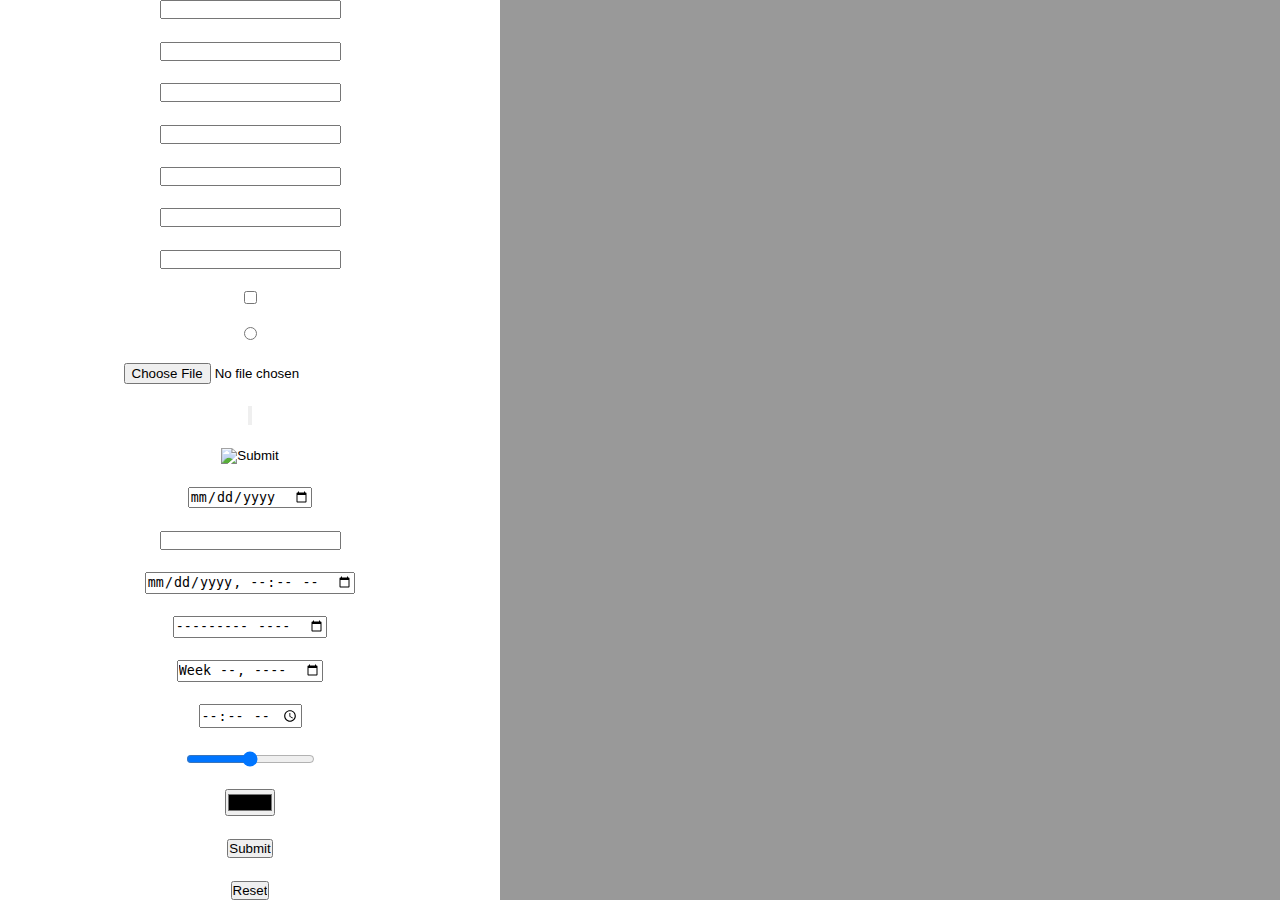
<file: html/index/index.html>
<!DOCTYPE html>
<html lang="ko">
<head>
    <meta charset="UTF-8">
    <meta name="viewport" content="width=device-width, initial-scale=1.0">
    <link rel="stylesheet" href="./css/style.css">
    <script src="js/jquery-3.6.1.min.js"></script>
    <script src="js/jquery-ui.min.js"></script>
    <script src="js/script.js"></script>
    <title>-</title>
</head>
<body>
    <div class="form-box">
        <form accept="" method="post">
            <input type="text">
            <input type="password">
            <input type="tel">
            <input type="number">
            <input type="url">
            <input type="search">
            <input type="email">
            <input type="checkbox">
            <input type="radio">
            <input type="file">
            <input type="button">
            <input type="image">
            <input type="hidden">
            <input type="date">
            <input type="datetime">
            <input type="datetime-local">
            <input type="month">
            <input type="week">
            <input type="time">
            <input type="range">
            <input type="color">
            <input type="submit">
            <input type="reset">
        </form>
    </div>
</body>
</html>
</file>
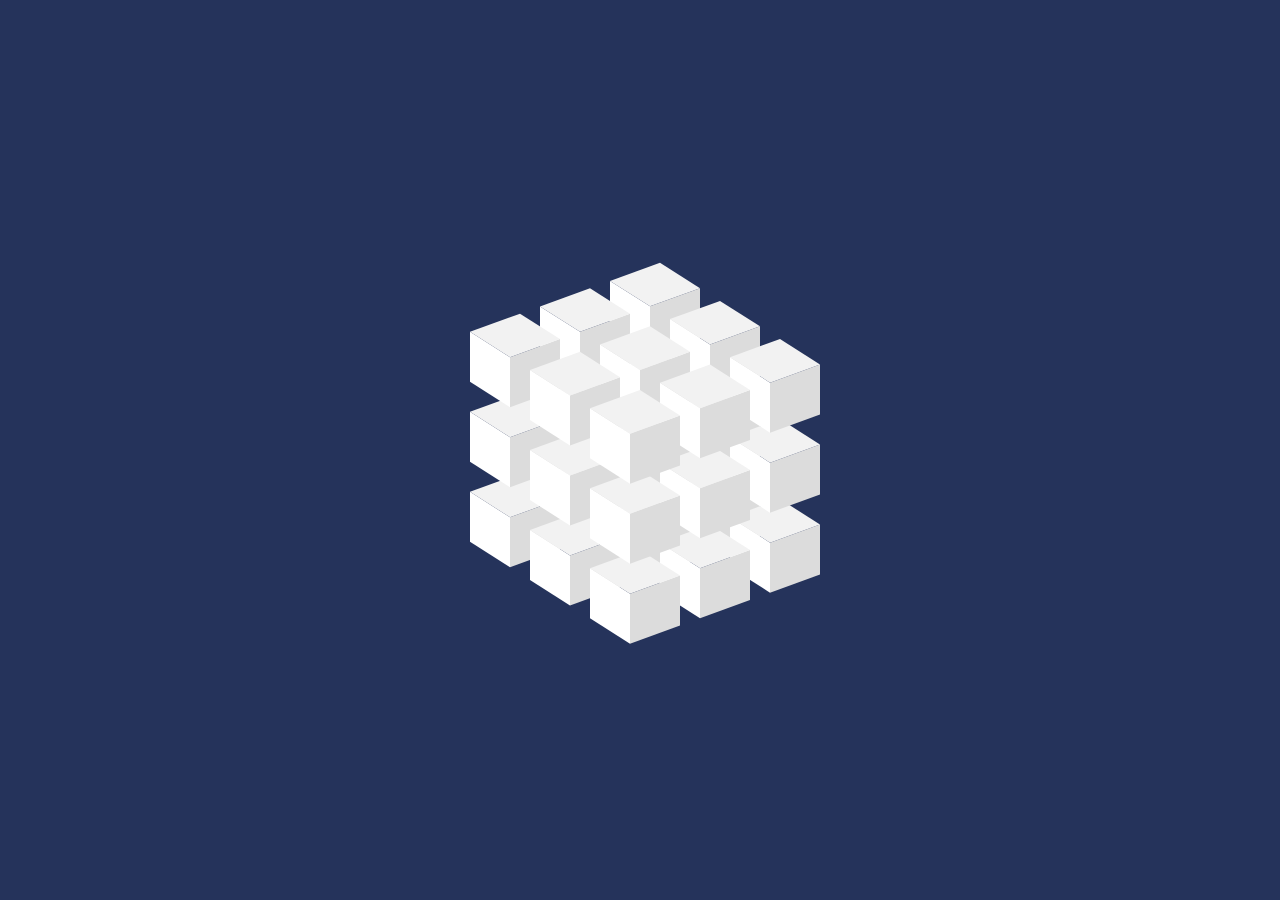
<file: Cube_hover_effect.html>
<!DOCTYPE html>
<html lang="en">
<head>
    <meta charset="UTF-8">
    <meta name="viewport" content="width=device-width, initial-scale=1.0">
    <title>CSS Cube hover effect - YouTube Online Tutorials</title>
    <!-- https://www.youtube.com/@OnlineTutorialsYT -->
    <link rel="stylesheet" href="./css/Cube_hover_effect.css">
</head>
<body>
    <div class="container">
        <!-- https://fresh-mint.tistory.com/entry/css-variable-%EB%B3%80%EC%88%98-%EC%B4%9D-%EC%A0%95%EB%A6%AC -->

        <div class="cube">
            <div style="--x:-1;--y:0;">
                <span style="--i:3;"></span>
                <span style="--i:2;"></span>
                <span style="--i:1;"></span>
            </div>
            <div style="--x:0;--y:0;">
                <span style="--i:3;"></span>
                <span style="--i:2;"></span>
                <span style="--i:1;"></span>
            </div>
            <div style="--x:1;--y:0;">
                <span style="--i:3;"></span>
                <span style="--i:2;"></span>
                <span style="--i:1;"></span>
            </div>
        </div>

        <div class="cube">
            <div style="--x:-1;--y:0;">
                <span style="--i:3;"></span>
                <span style="--i:2;"></span>
                <span style="--i:1;"></span>
            </div>
            <div style="--x:0;--y:0;">
                <span style="--i:3;"></span>
                <span style="--i:2;"></span>
                <span style="--i:1;"></span>
            </div>
            <div style="--x:1;--y:0;">
                <span style="--i:3;"></span>
                <span style="--i:2;"></span>
                <span style="--i:1;"></span>
            </div>
        </div>

        <div class="cube">
            <div style="--x:-1;--y:0;">
                <span style="--i:3;"></span>
                <span style="--i:2;"></span>
                <span style="--i:1;"></span>
            </div>
            <div style="--x:0;--y:0;">
                <span style="--i:3;"></span>
                <span style="--i:2;"></span>
                <span style="--i:1;"></span>
            </div>
            <div style="--x:1;--y:0;">
                <span style="--i:3;"></span>
                <span style="--i:2;"></span>
                <span style="--i:1;"></span>
            </div>
        </div>

    </div>
</body>
</html>
</file>
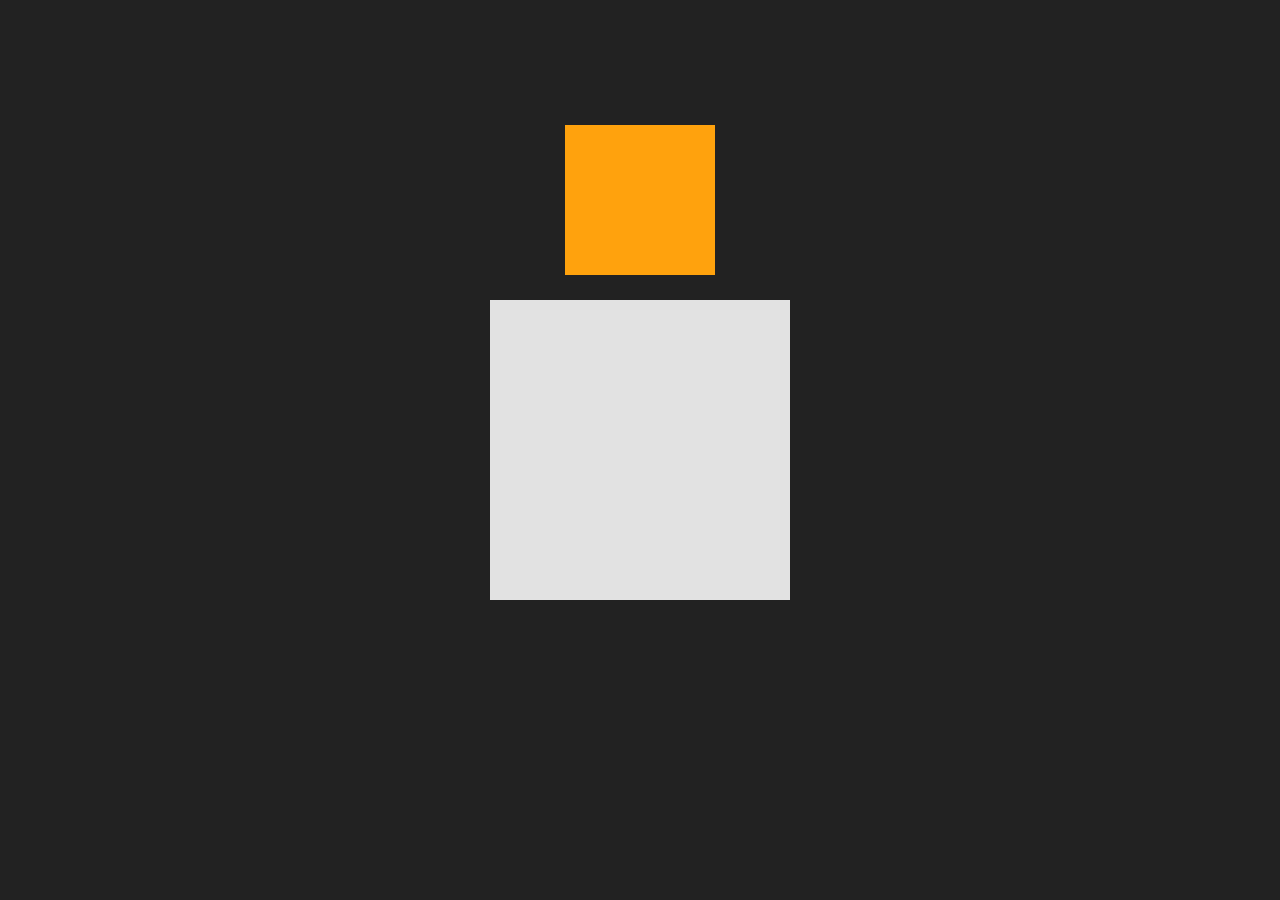
<file: html/3d_anihover.html>
<!DOCTYPE html>
<html lang="en">
<head>
    <meta charset="UTF-8">
    <meta name="viewport" content="width=device-width, initial-scale=1.0">
    <title>CSS Animation & Hover Effects</title>
    <link rel="stylesheet" href="/css/3d_anihover.css">
</head>
<body>
    <div class="cube">
        <div class="big">
            <span style="--i:0;--clr:#e2e2e2;"></span>
            <span style="--i:1;--clr:#f0f0f0;"></span>
            <span style="--i:2;--clr:#e2e2e2;"></span>
            <span style="--i:3;--clr:#f0f0f0;"></span>
            <span class="top" style="--clr:#fff;"></span>
        </div>
    </div>

    <div class="cube2">
        <div class="big">
            <span style="--i:0;--clr:#ffa20d;"></span>
            <span style="--i:1;--clr:#ff8502;"></span>
            <span style="--i:2;--clr:#ffa20d;"></span>
            <span style="--i:3;--clr:#ff8502;"></span>
            <span class="top" style="--clr:#ffbb56;"></span>
        </div>
    </div>
</body>
</html>
</file>
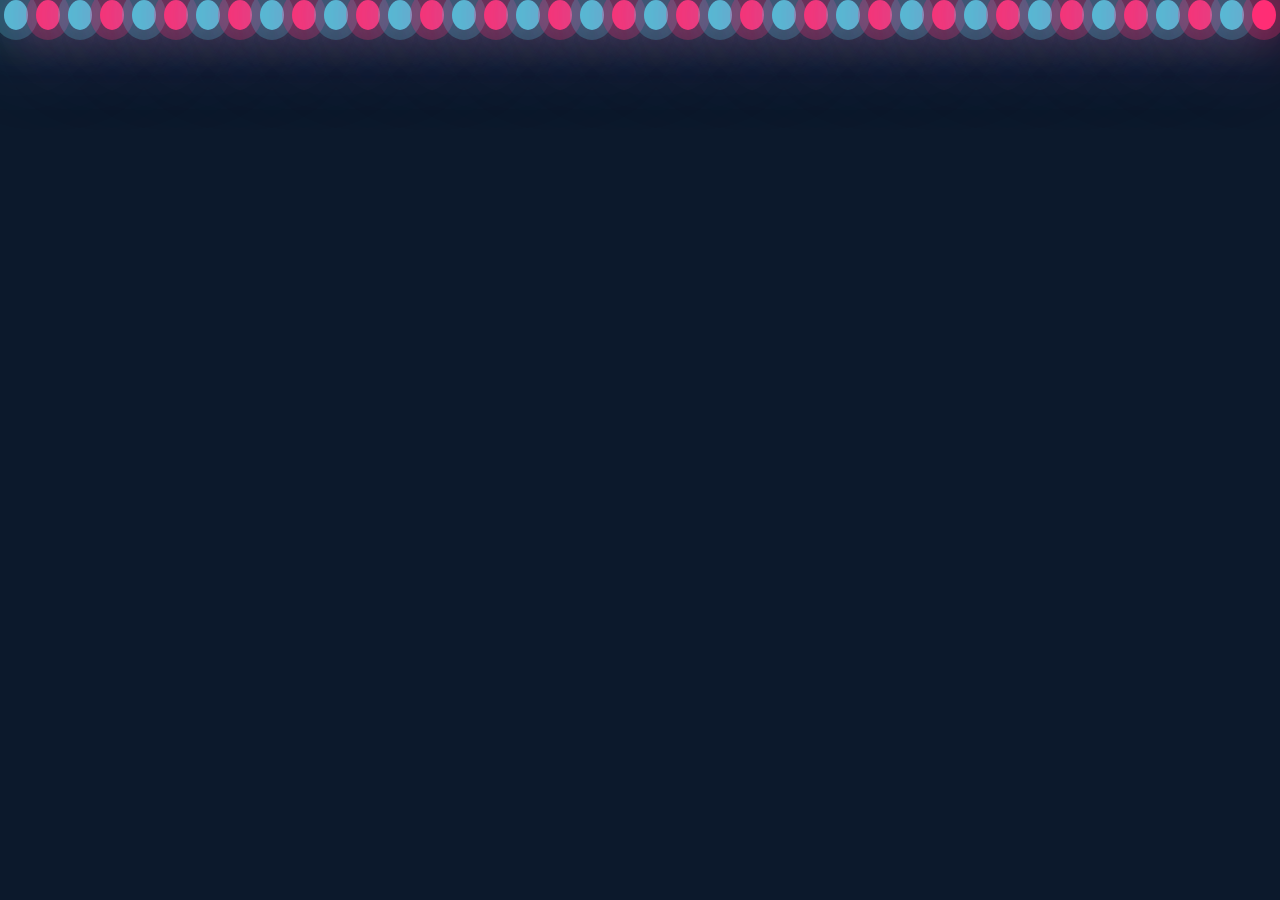
<file: html/Background.html>
<!DOCTYPE html>
<html lang="en">
<head>
    <meta charset="UTF-8">
    <meta http-equiv="X-UA-Compatible" content="IE=edge">
    <meta name="viewport" content="width=device-width, initial-scale=1.0">
    <link rel="stylesheet" href="/css/Background.css">
    <title>CSS Animation Effects</title>
</head>
<body>
    <div class="container">
        <div class="bubbles">
            <span style="--i:11;"></span>
            <span style="--i:12;"></span>
            <span style="--i:24;"></span>
            <span style="--i:10;"></span>
            <span style="--i:14;"></span>
            <span style="--i:23;"></span>
            <span style="--i:18;"></span>
            <span style="--i:16;"></span>
            <span style="--i:19;"></span>
            <span style="--i:20;"></span>
            <span style="--i:22;"></span>
            <span style="--i:25;"></span>
            <span style="--i:18;"></span>
            <span style="--i:21;"></span>
            <span style="--i:15;"></span>
            <span style="--i:13;"></span>
            <span style="--i:26;"></span>
            <span style="--i:17;"></span>
            <span style="--i:13;"></span>
            <span style="--i:28;"></span>
            <span style="--i:11;"></span>
            <span style="--i:12;"></span>
            <span style="--i:24;"></span>
            <span style="--i:10;"></span>
            <span style="--i:14;"></span>
            <span style="--i:23;"></span>
            <span style="--i:18;"></span>
            <span style="--i:16;"></span>
            <span style="--i:19;"></span>
            <span style="--i:20;"></span>
            <span style="--i:22;"></span>
            <span style="--i:25;"></span>
            <span style="--i:18;"></span>
            <span style="--i:21;"></span>
            <span style="--i:15;"></span>
            <span style="--i:13;"></span>
            <span style="--i:26;"></span>
            <span style="--i:17;"></span>
            <span style="--i:13;"></span>
            <span style="--i:28;"></span>
        </div>
    </div>
</body>
</html>
</file>
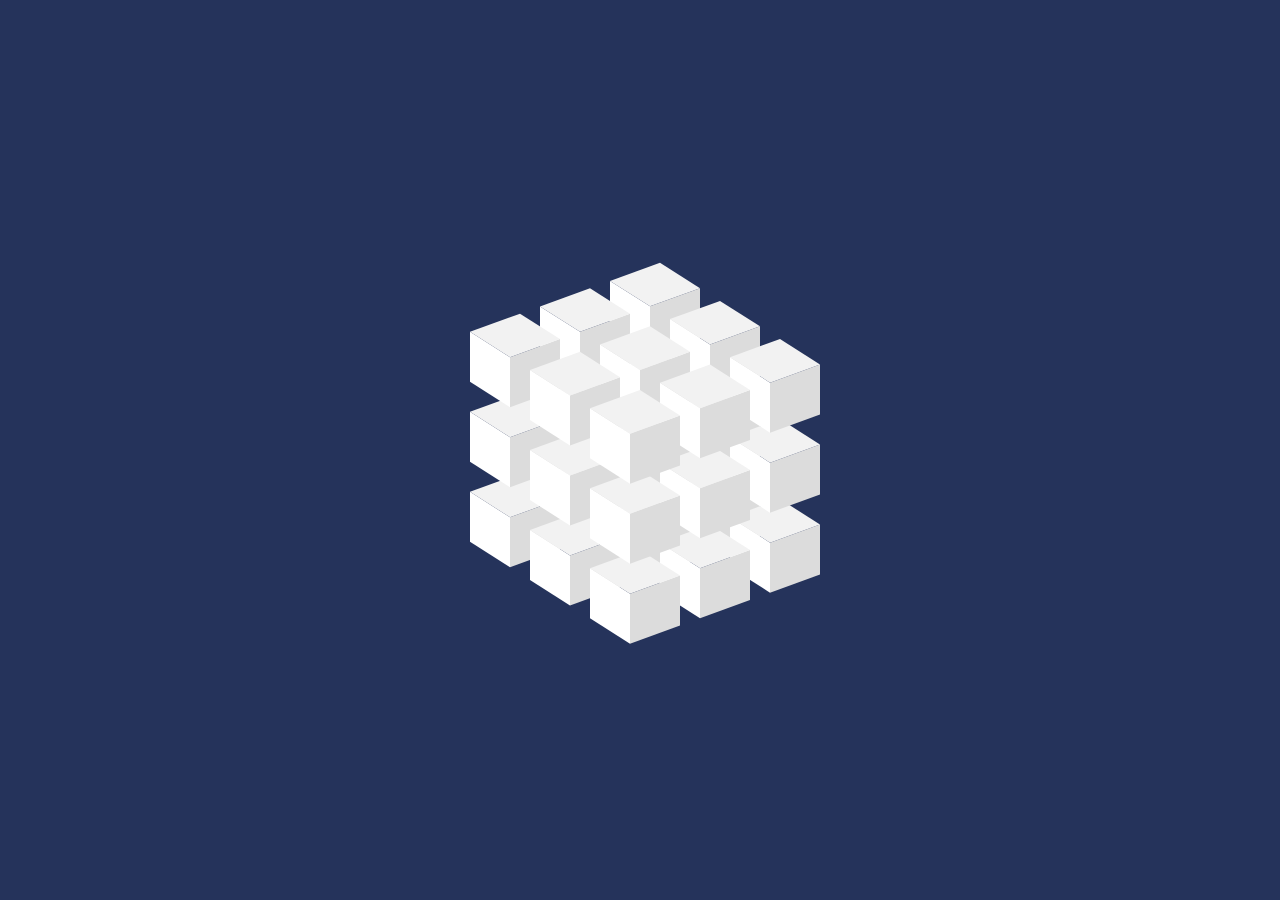
<file: html/Cube_hover_effect.html>
<!DOCTYPE html>
<html lang="en">
<head>
    <meta charset="UTF-8">
    <meta name="viewport" content="width=device-width, initial-scale=1.0">
    <title>CSS Cube hover effect - YouTube Online Tutorials</title>
    <!-- https://www.youtube.com/@OnlineTutorialsYT -->
    <link rel="stylesheet" href="/css/Cube_hover_effect.css">
</head>
<body>
    <div class="container">
        <!-- https://fresh-mint.tistory.com/entry/css-variable-%EB%B3%80%EC%88%98-%EC%B4%9D-%EC%A0%95%EB%A6%AC -->

        <div class="cube">
            <div style="--x:-1;--y:0;">
                <span style="--i:3;"></span>
                <span style="--i:2;"></span>
                <span style="--i:1;"></span>
            </div>
            <div style="--x:0;--y:0;">
                <span style="--i:3;"></span>
                <span style="--i:2;"></span>
                <span style="--i:1;"></span>
            </div>
            <div style="--x:1;--y:0;">
                <span style="--i:3;"></span>
                <span style="--i:2;"></span>
                <span style="--i:1;"></span>
            </div>
        </div>

        <div class="cube">
            <div style="--x:-1;--y:0;">
                <span style="--i:3;"></span>
                <span style="--i:2;"></span>
                <span style="--i:1;"></span>
            </div>
            <div style="--x:0;--y:0;">
                <span style="--i:3;"></span>
                <span style="--i:2;"></span>
                <span style="--i:1;"></span>
            </div>
            <div style="--x:1;--y:0;">
                <span style="--i:3;"></span>
                <span style="--i:2;"></span>
                <span style="--i:1;"></span>
            </div>
        </div>

        <div class="cube">
            <div style="--x:-1;--y:0;">
                <span style="--i:3;"></span>
                <span style="--i:2;"></span>
                <span style="--i:1;"></span>
            </div>
            <div style="--x:0;--y:0;">
                <span style="--i:3;"></span>
                <span style="--i:2;"></span>
                <span style="--i:1;"></span>
            </div>
            <div style="--x:1;--y:0;">
                <span style="--i:3;"></span>
                <span style="--i:2;"></span>
                <span style="--i:1;"></span>
            </div>
        </div>

    </div>
</body>
</html>
</file>
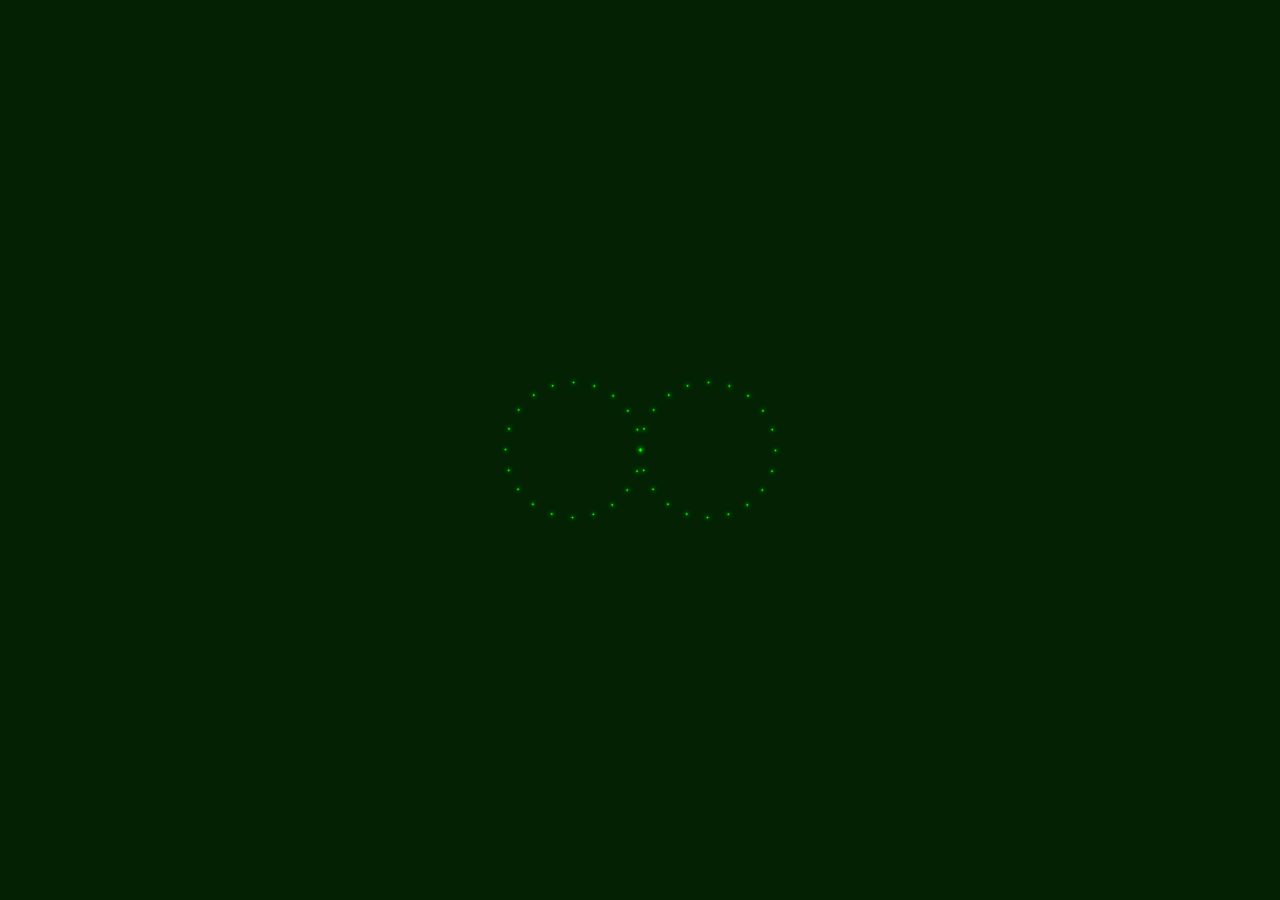
<file: html/Infinity_Dots_aniEff.html>
<!DOCTYPE html>
<html lang="en">
<head>
    <meta charset="UTF-8">
    <meta name="viewport" content="width=device-width, initial-scale=1.0">
    <title>CSS Infinity Dots Animation Effects - Online Tutorials</title>
    <link rel="stylesheet" href="/css/Infinity_Dots_aniEff.css">
</head>
<body>
    <section>
        <div class="container">
            <div class="circle">
                <span style="--i:0;"></span>
                <span style="--i:1;"></span>
                <span style="--i:2;"></span>
                <span style="--i:3;"></span>
                <span style="--i:4;"></span>
                <span style="--i:5;"></span>
                <span style="--i:6;"></span>
                <span style="--i:7;"></span>
                <span style="--i:8;"></span>
                <span style="--i:9;"></span>
                <span style="--i:10;"></span>
                <span style="--i:11;"></span>
                <span style="--i:12;"></span>
                <span style="--i:13;"></span>
                <span style="--i:14;"></span>
                <span style="--i:15;"></span>
                <span style="--i:16;"></span>
                <span style="--i:17;"></span>
                <span style="--i:18;"></span>
                <span style="--i:19;"></span>
                <span style="--i:20;"></span>
            </div>
            <div class="circle">
                <span style="--i:0;"></span>
                <span style="--i:1;"></span>
                <span style="--i:2;"></span>
                <span style="--i:3;"></span>
                <span style="--i:4;"></span>
                <span style="--i:5;"></span>
                <span style="--i:6;"></span>
                <span style="--i:7;"></span>
                <span style="--i:8;"></span>
                <span style="--i:9;"></span>
                <span style="--i:10;"></span>
                <span style="--i:11;"></span>
                <span style="--i:12;"></span>
                <span style="--i:13;"></span>
                <span style="--i:14;"></span>
                <span style="--i:15;"></span>
                <span style="--i:16;"></span>
                <span style="--i:17;"></span>
                <span style="--i:18;"></span>
                <span style="--i:19;"></span>
                <span style="--i:20;"></span>
            </div>
        </div>
    </section>
</body>
</html>
</file>
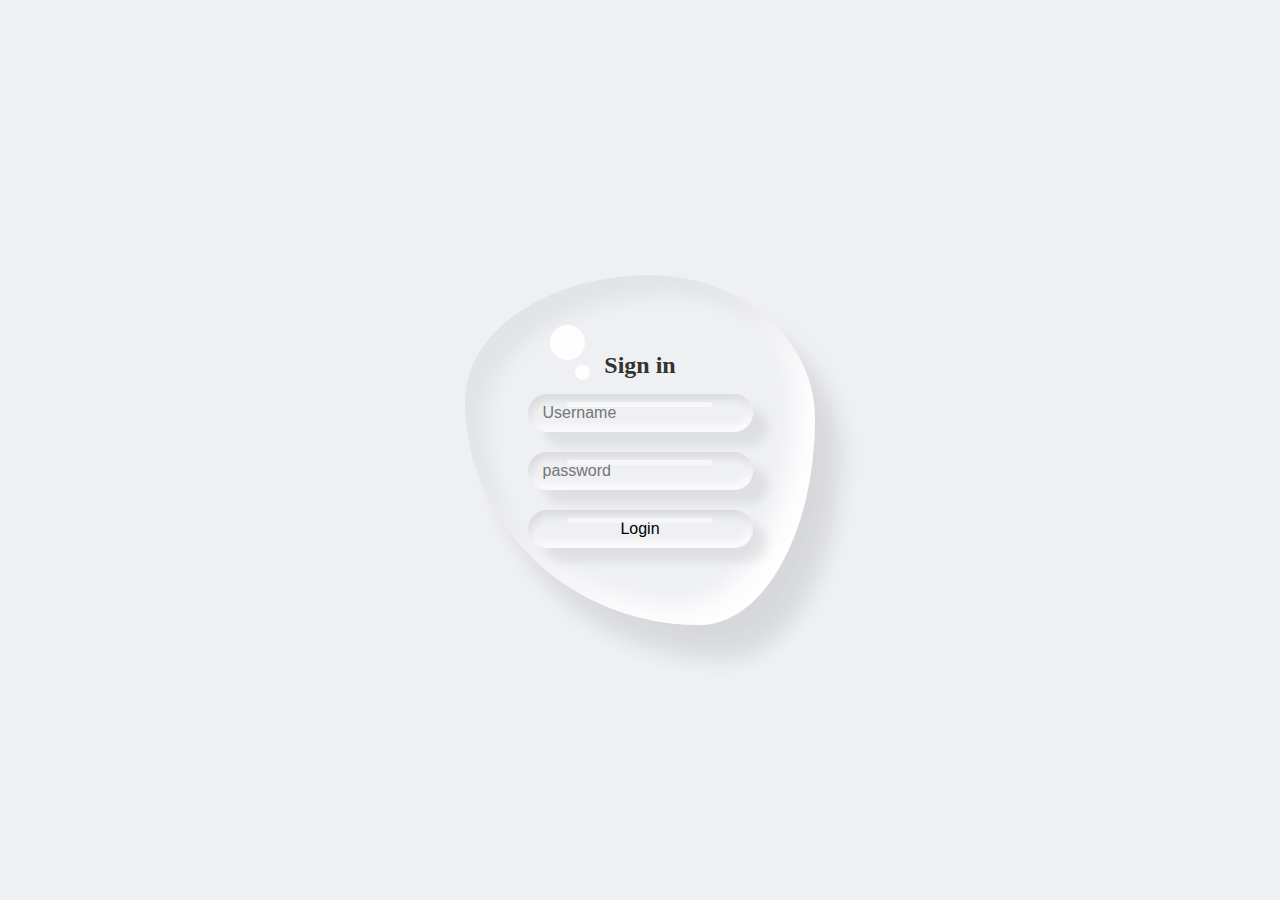
<file: html/Liquid_Login_Page.html>
<!DOCTYPE html>
<html lang="en">
<head>
    <meta charset="UTF-8">
    <meta name="viewport" content="width=device-width, initial-scale=1.0">
    <title>Liquid Drop Login Page</title>
    <link rel="stylesheet" href="/css/Liquid_Login_Page.css">
</head>
<body>
    <div class="container">
        <div class="drop">
            <div class="content">
                <h2>Sign in</h2>
                <form>
                    <div class="inputBox">
                        <input type="text" placeholder="Username">
                    </div>
                    <div class="inputBox">
                        <input type="password" placeholder="password">
                    </div>
                    <div class="inputBox">
                        <input type="submit" value="Login">
                    </div>
                </form>
            </div>
        </div>
    </div>
</body>
</html>
</file>
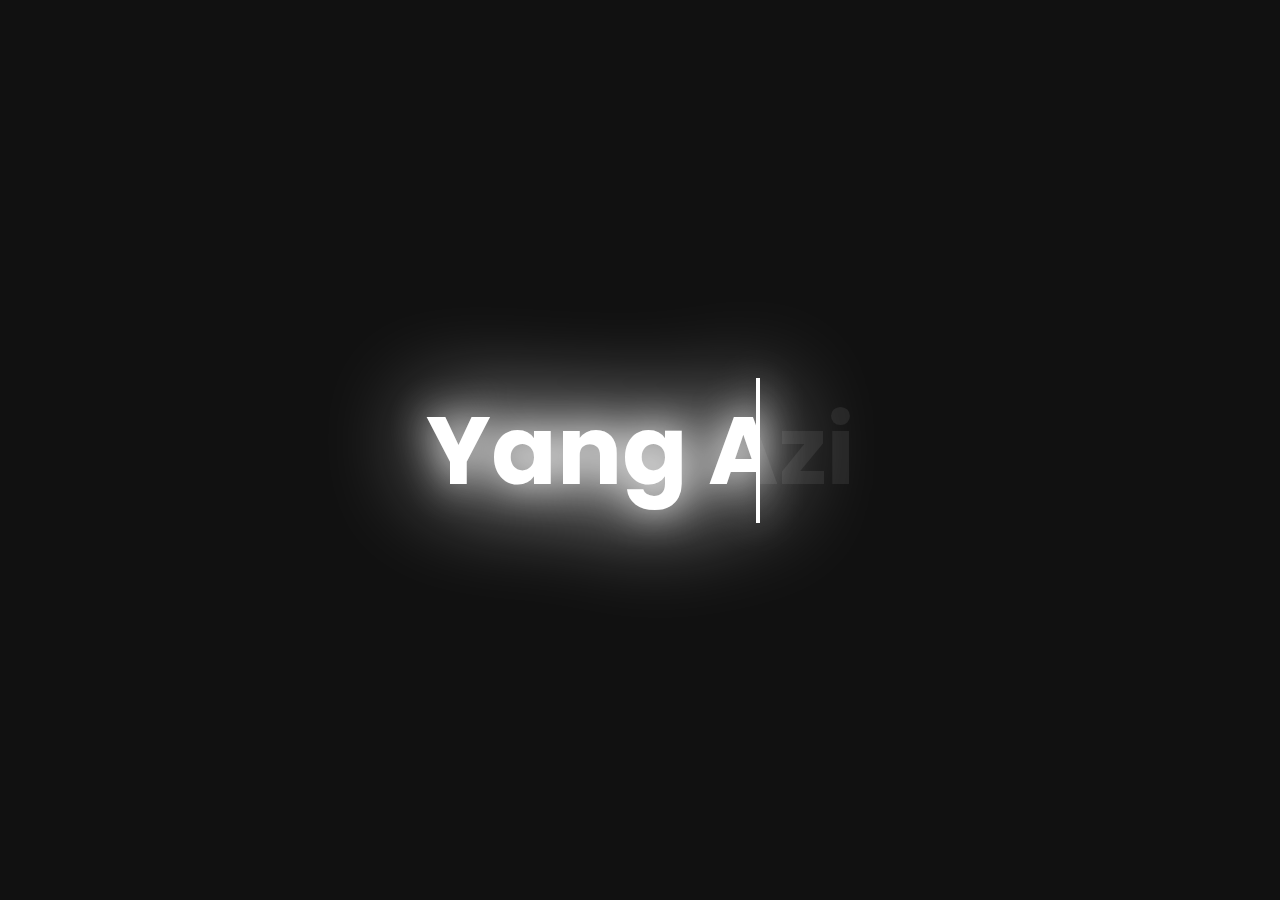
<file: html/Text_Animation.html>
<!DOCTYPE html>
<html lang="en">
<head>
    <meta charset="UTF-8">
    <meta name="viewport" content="width=device-width, initial-scale=1.0">
    <title>CSS Text Animation YouTube Online Tutorals</title>
    <link rel="stylesheet" href="/css/Text_Animation.css">
</head>
<body>
    <h2 data-text="&nbsp;Yang Azi&nbsp;">&nbsp;Yang Azi&nbsp;</h2>
</body>
</html>
</file>
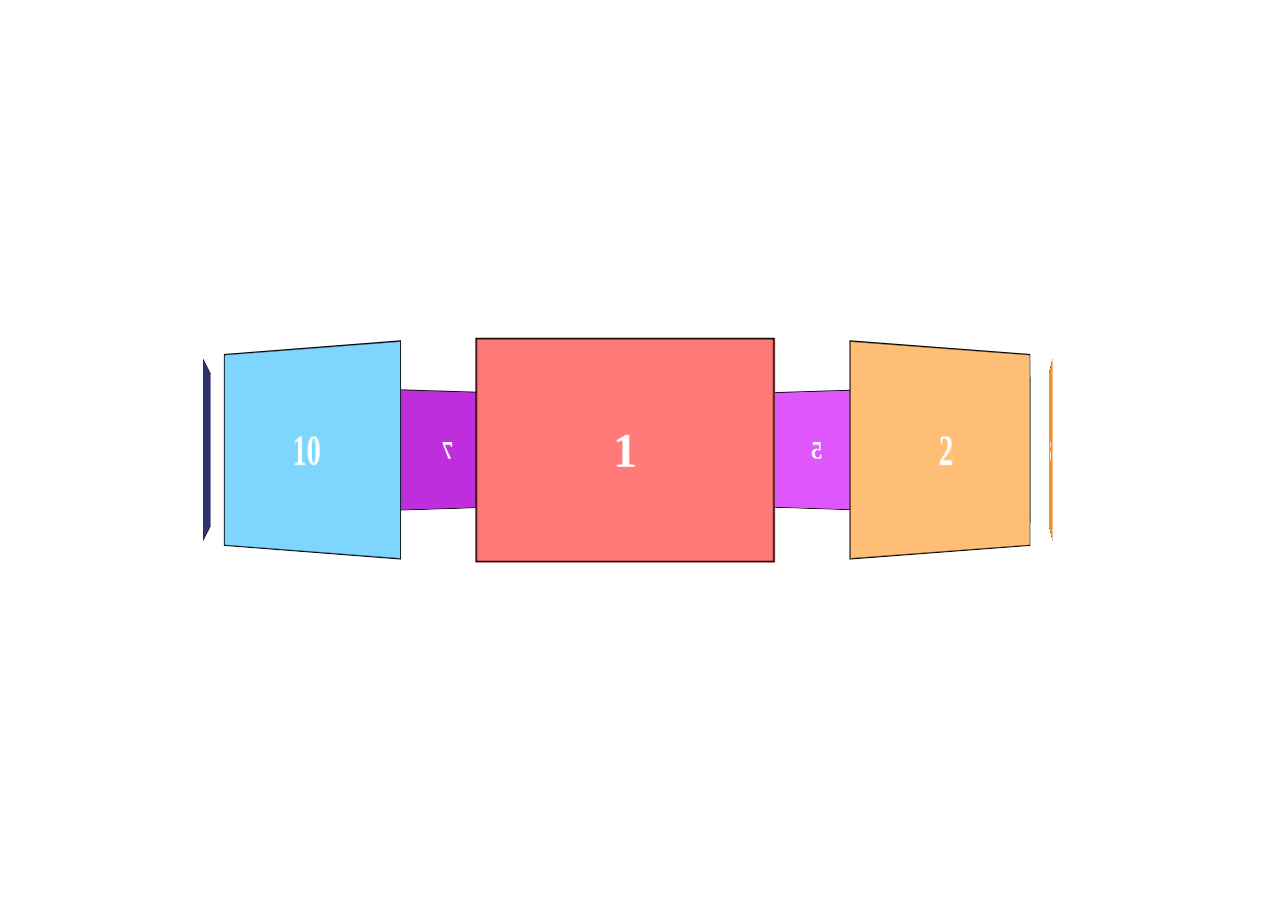
<file: html/캐러셀.html>
<!DOCTYPE html>
<html lang="en">
<head>
    <meta charset="UTF-8">
    <meta name="viewport" content="width=device-width, initial-scale=1.0">
    <title>캐러셀 이미지</title>
    <link rel="stylesheet" href="/css/crs.css">
</head>
<body>
    <div class="screen">
        <div class="cor">
            <div class="item" style="--i:0;">1</div>
            <div class="item" style="--i:1;">2</div>
            <div class="item" style="--i:2;">3</div>
            <div class="item" style="--i:3;">4</div>
            <div class="item" style="--i:4;">5</div>
            <div class="item" style="--i:5;">6</div>
            <div class="item" style="--i:6;">7</div>
            <div class="item" style="--i:7;">8</div>
            <div class="item" style="--i:8;">9</div>
            <div class="item" style="--i:9;">10</div>
        </div>
    </div>
</body>
</html>
</file>
<file: html/index/css/style.css>
@charset "utf-8";

* {
    margin: 0;
    padding: 0;
    box-sizing: border-box;
}

body {
    height: 100vh;
    background-color: #999999;;
    /* display: flex; */
    /* justify-content: center; */
    /* align-items: center; */
    /* background-color: #929292; */
}

.form-box {
    background-color: #fff;;
    width: 500px;
    height: 100vh;
}
form {
    display: flex;
    width: 100%;
    height: 100%;
    flex-direction: column;
    align-items: center;
    justify-content: space-between;
}
input {

}
</file>
<file: css/Cube_hover_effect.css>
@charset "urf-8";

* {
    margin: 0;
    padding: 0;
    box-sizing: border-box;
}

body {
    display: flex;
    justify-content: center;
    align-items: center;
    min-height: 100vh;
    background-color: #25335b;
}
.container {
    position: relative;
    top: -80px;
    transform: skewY(-20deg);
    animation: animate 5s linear infinite;
}
@keyframes animate {
    0% {
        filter: hue-rotate(0deg);
    }
    100% {
        filter: hue-rotate(360deg);
    }
}

.container .cube {
    position: relative;
    z-index: 2;
}
.container .cube:nth-child(2) {
    z-index: 1;
    translate: -60px -60px;
}
.container .cube:nth-child(3) {
    z-index: 3;
    translate: 60px 60px;
}

.container .cube div {
    position: absolute;
    display: flex;
    flex-direction: column;
    gap: 30px;
    translate: calc(-70px * var(--x)) calc(-60px * var(--y));
}
.container .cube div span {
    position: relative;
    display: inline-block;
    width: 50px;
    height: 50px;
    background-color: #dcdcdc;
    z-index: calc(1 * var(--i));
    transition: 1.5s;
}
.container .cube div span:hover {
    transition: 0s;
    background-color: #ef4149;
    filter: drop-shadow(0 0 30px #ef4149);
}

.container .cube div span::before {
    content: '';
    position: absolute;
    left: -40px;
    width: 40px;
    height: 100%;
    background-color: #fff;
    transform-origin: right;
    transform: skewY(45deg);
    transition: 1.5s;
}
.container .cube div span:hover::before {
    transition: 0s;
    background-color: #f75d64;
}

.container .cube div span::after {
    content: '';
    position: absolute;
    top: -40px;
    left: 0;
    width: 100%;
    height: 40px;
    background-color: #f2f2f2;
    transform-origin: bottom;
    transform: skewX(45deg);
    transition: 1.5s;
}
.container .cube div span:hover::after {
    transition: 0s;
    background-color: #f14e55;
}
</file>
<file: css/3d_anihover.css>
* {
    margin: 0;
    padding: 0;
    box-sizing: border-box;
}
body {
    display: flex;
    justify-content: center;
    align-items: center;
    height: 100vh;
    background-color: #222;
}

.cube {
    position: absolute;
    width: 300px;
    height: 300px;
}
.cube div {
    position: absolute;
    top: 0;
    left: 0;
    width: 100%;
    height: 100%;
    transform-style: preserve-3d;
    animation: animate 6s linear infinite;
}
@keyframes animate {
    0% {
        transform: rotateX(-20deg) rotateY(360deg);
    }
    100% {
        transform: rotateX(-20deg) rotateY(0deg);
    }
}

.cube .big span {
    position: absolute;
    width: 300px;
    height: 300px;
    background-color: var(--clr);
    transform: rotateY(calc(90deg * var(--i))) translateZ(150px); /* width / 2 */
    transform-style: preserve-3d;
    transition: .5s;
}
.cube:hover .big span {
    background: transparent;
    border: 10px solid #ffa20d;
    filter: drop-shadow(0 0 20px #ffa20d);
}
.cube .big span.top {
    transform: rotateX(90deg) translateZ(150px);
}
.cube .big span.top::before {
    content: '';
    position: absolute;
    inset: 0; /* 결론은 top/right/bottom/left를 써서 포지션 값을 적는 것을 축약을 할 수 있는 것 */
    /* t0 b0 r0 l0 */
    transform: translateZ(-350px);
    background-color: rgba(0, 0, 0, 0.5);
    filter: blur(50px);
}

/* 
    top: 20px;
    right: 50px;
    bottom: 20px;
    left: 50px;
    위의 코드를 축약할때가 최대 장점 이것을 inset으로 표현하면

    inset : 20px 50px;
    */

.cube2 {
    position: absolute;
    width: 300px;
    height: 300px;
    top: 50%;
    left: 50%;
    transform: translate(-50%, -400px);
}
.cube2 div {
    position: absolute;
    top: 0;
    left: 0;
    width: 100%;
    height: 100%;
    transform-style: preserve-3d;
    animation: animate2 6s linear infinite;
    scale: 0.5;
}
@keyframes animate2 {
    0% {
        transform: rotateX(-20deg) rotateY(0deg);
    }
    100% {
            transform: rotateX(-20deg) rotateY(360deg);
    }
}
    
.cube2 .big span {
position: absolute;
width: 300px;
height: 300px;
background-color: var(--clr);
transform: rotateY(calc(90deg * var(--i))) translateZ(150px);
transform-style: preserve-3d;
transition: .5s;
}
.cube:hover ~ .cube2 .big span { /* https://webty.tistory.com/60 */
background: transparent;
border: 10px solid #fff;
filter: drop-shadow(0 0 20px #fff);
}
.cube2 .big span.top {
transform: rotateX(90deg) translateZ(150px);
}
.cube2 .big span.top::before {
content: '';
position: absolute;
inset: 0;
transform: translateZ(-350px);
background-color: rgba(0, 0, 0, 0.35);
filter: blur(50px);
}
</file>
<file: css/Background.css>
* {
    margin: 0;
    padding: 0;
    box-sizing: border-box;
}
body {
    min-height: 100vh;
    background-color: #0c192c;
}
.container {
    position: relative;
    width: 100%;
    height: 100vh;
    overflow: hidden;
}
.bubbles {
    position: relative;
    display: flex;
}
.bubbles span {
    position: relative;
    width: 30px;
    height: 30px;
    background-color: #4fc3dc;
    margin: 0 4px;
    border-radius: 50%;
    box-shadow: 0 0 0 10px #4fc3dc44, 0 0 50px #4fc3dc, 0 0 100px #4fc3dc;
    animation: animate 15s linear infinite;
    animation-duration: calc(125s / var(--i));
}
.bubbles span:nth-child(even) {
    background-color: #ff2d75;
    box-shadow: 0 0 0 10px #ff2d7544, 0 0 50px #ff2d75, 0 0 100px #ff2d75;
}
@keyframes animate {
    0% {
        transform: translateY(100vh) scale(0);
    }
    100% {
        transform: translateY(-10vh) scale(1);
    }
}
</file>
<file: css/Infinity_Dots_aniEff.css>
* {
    margin: 0;
    padding: 0;
    box-sizing: border-box;
}
section {
    display: flex;
    justify-content: center;
    align-items: center;
    height: 100vh;
    background-color: #042104;
    animation: animateColor 8s linear infinite;
}
@keyframes animateColor {
    0% {
        filter: hue-rotate(0deg);
    }
    100% {
        filter: hue-rotate(360deg);
    }
}
section .container {
    display: flex;
}
section .container .circle {
    position: relative;
    width: 150px;
    height: 150px;
    margin: 0 -7.5px;
}
section .container .circle span {
    position: absolute;
    top: 0;
    left: 0;
    width: 100%;
    height: 100%;
    transform: rotate(calc(18deg * var(--i)));
    /* 360 / 20 = 18deg   20 = --i */
}
section .container .circle span::before {
    content: '';
    position: absolute;
    top: calc(50% - 7.5px);
    right: 0;
    width: 15px;
    height: 15px;
    background-color: #00ff0a;
    border-radius: 50%;
    box-shadow: 0 0 10px #00ff0a,
    0 0 20px #00ff0a,
    0 0 40px #00ff0a,
    0 0 60px #00ff0a,
    0 0 80px #00ff0a,
    0 0 100px #00ff0a;
    transform: scale(0.1);
    animation: animate 4s linear infinite;
    animation-delay: calc(0.1s * var(--i));
}
@keyframes animate {
    0% {
        transform: scale(1);
    }
    50%, 100% {
        transform: scale(0.1);
    }
}

section .container .circle:nth-child(2) {
    transform: rotate(-180deg);
}
section .container .circle:nth-child(2) span::before {
    animation-delay: calc(-0.1s * var(--i));
}
</file>
<file: css/Liquid_Login_Page.css>
* {
    margin: 0;
    padding: 0;
    box-sizing: border-box;
}
body {
    display: flex;
    justify-content: center;
    align-items: center;
    min-height: 100vh;
    background-color: #eff0f4;
}
.container {
    position: relative;
    display: flex;
    justify-content: center;
    align-items: center;
}
.container .drop {
    position: relative;
    width: 350px;
    height: 350px;
    box-shadow: inset 20px 20px 20px rgba(0, 0, 0, 0.05),
        25px 35px 20px rgba(0, 0, 0, 0.05),
        25px 30px 30px rgba(0, 0, 0, 0.05),
        inset -20px -20px 25px rgba(255, 255, 255, 0.9);
    transition: 0.5s;
    display: flex;
    justify-content: center;
    align-items: center;
    border-radius: 53% 47% 33% 67% / 36% 41% 59% 64% ;
    flex-direction: column;
    text-align: center;
}
.container .drop:hover {
    border-radius: 50%;
}
.container .drop::before {
    content: '';
    position: absolute;
    top: 50px;
    left: 85px;
    width: 35px;
    height: 35px;
    border-radius: 50%;
    background-color: #fff;
    opacity: 0.9;
}
.container .drop::after {
    content: '';
    position: absolute;
    top: 90px;
    left: 110px;
    width: 15px;
    height: 15px;
    border-radius: 50%;
    background-color: #fff;
    opacity: 0.9;
}
.container .drop .content {
    position: relative;
    display: flex;
    justify-content: center;
    align-items: center;
    flex-direction: column;
    padding: 40px;
    gap: 15px;
}
.container .drop .content h2 {
    position: relative;
    color: #333;
    font-size: 1.5rem;
}
.container .drop .content form {
    display: flex;
    flex-direction: column;
    gap: 20px;
}
.container .drop .content form .inputBox {
    position: relative;
    width: 225px;
    box-shadow: inset 2px 5px 10px rgba(0, 0, 0, 0.1),
    inset -2px -5px 10px rgba(255, 255, 255, 1),
    15px 15px 10px rgba(0, 0, 0, 0.05),
    15px 10px 15px rgba(0, 0, 0, 0.025);
    border-radius: 25px;
}
.container .drop .content form .inputBox::before {
    content: '';
    position: absolute;
    top: 8px;
    left: 50%;
    transform: translateX(-50%);
    width: 65%;
    height: 5px;
    background-color: rgba(255, 255, 255, 0.5);
    border-radius: 5px;
}
.container .drop .content form .inputBox input {
    border: none;
    outline: none;
    background-color: transparent;
    width: 100%;
    font-size: 1em;
    padding: 10px 15px;
}
/* https://www.youtube.com/watch?v=u4kuVki1V20&list=PLoGpXxjX88NX21Cud5y-onxZaaWxlpr-F&index=7 */
</file>
<file: css/Text_Animation.css>
@charset "utf-8";

@import url('https://fonts.googleapis.com/css2?family=Poppins:wght@300;400;500;600;700;800;900&display=swap');
* {
    margin: 0;
    padding: 0;
    box-sizing: border-box;
    font-family: 'Poppins', sans-serif;
}
body {
    /* 화면 가운데 중앙정렬인가봄 */
    display: flex;
    justify-content: center;
    align-items: center;
    min-height: 100vh;
    background-color: #111;
}
h2 {
    position: relative;
    font-size: 6rem;
    color: #222;
}
h2::before {
    content: attr(data-text);
    color: #fff;
    position: absolute;
    width: 350px;
    overflow: hidden;
    white-space: nowrap;
    border-right: 4px solid #fff;
    animation: animate 8s linear infinite;
    filter: drop-shadow(0 0 20px #fff) drop-shadow(0 0 50px #fff);
}
@keyframes animate {
    0%, 10%, 100% {
        width: 0;
    }
    70%, 90% {
        width: 100%;
    }
}
</file>
<file: css/crs.css>
* {
    margin: 0;
    padding: 0;
    box-sizing: border-box;
}

.screen {
    height: 100vh;
    display: flex;
    justify-content: center;
    align-items: center;
    perspective: 1200px;
    transform-style: preserve-3d;
}
.cor {
    width: 220px;
    height: 150px;
    position: relative;
    transform-style: preserve-3d;
    animation: spin 10s linear infinite;
}

@keyframes spin {
    from {
        transform: rotateY(0deg);
    }
    to {
        transform: rotateY(360deg);
    }
}

.item {
    position: absolute;
    top: 0;
    left: 0;
    width: 200px;
    height: 150px;
    display: flex;
    align-items: center;
    justify-content: center;
    border: 1px solid black;
    color: #fff;
    font-size: 32px;
    font-weight: 600;
    transform: rotateY(calc(36deg * var(--i))) translateZ(398px);
}
.item:nth-child(1) {
    background-color: #ff7979;
}
.item:nth-child(2) {
    background-color: #ffbe76;
}
.item:nth-child(3) {
    background-color: #f0932b;
}
.item:nth-child(4) {
    background-color: #7ed6df;
}
.item:nth-child(5) {
    background-color: #e056fd;
}
.item:nth-child(6) {
    background-color: #22a6b3;
}
.item:nth-child(7) {
    background-color: #be2edd;
}
.item:nth-child(8) {
    background-color: #4834d4;
}
.item:nth-child(9) {
    background-color: #30336b;
}
.item:nth-child(10) {
    background-color: #7ed6ff;
}
</file>
